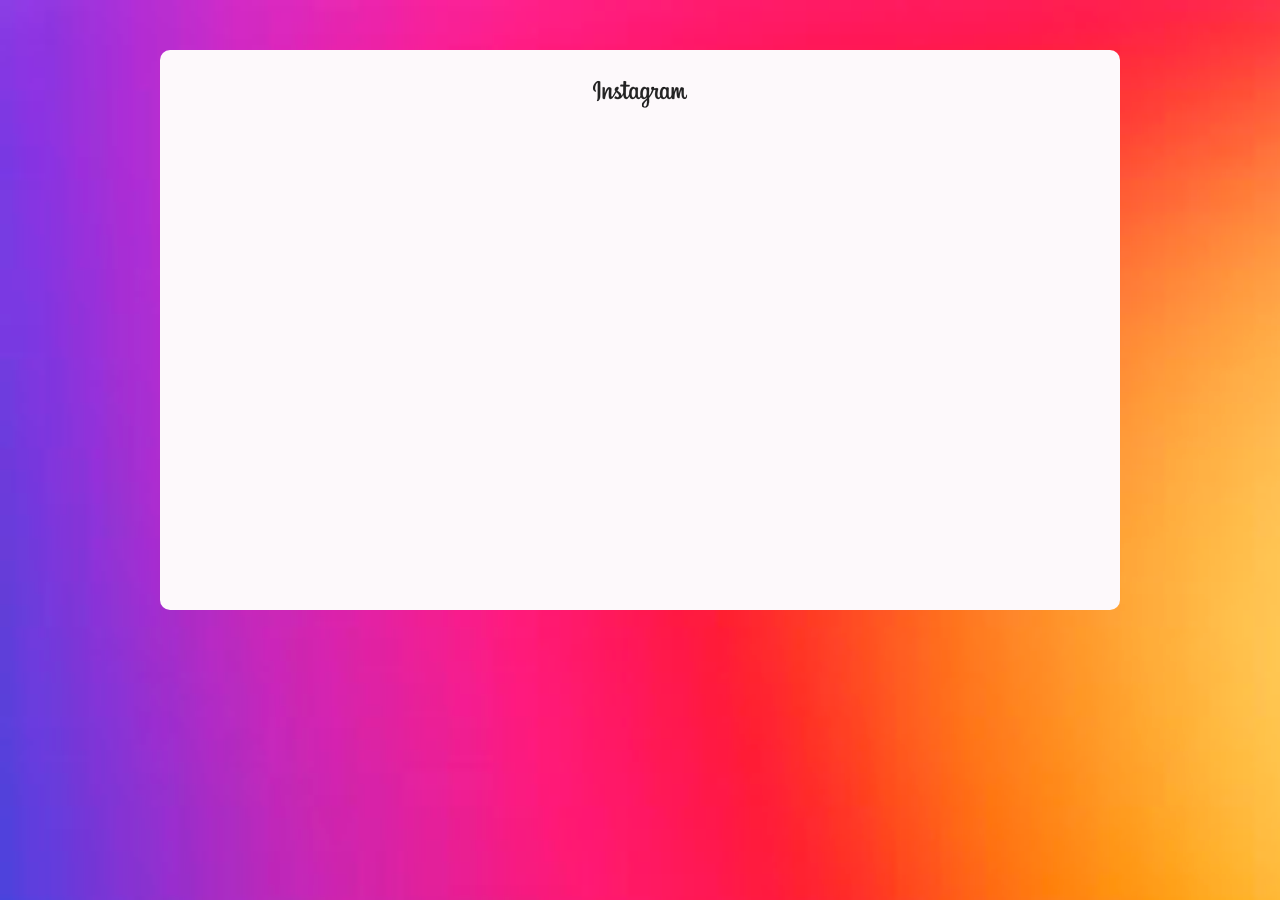
<file: index.html>
<!DOCTYPE html>
<html>
<head>
	<meta charset="utf-8">
	<title>Instagram Desktop</title>
	<link rel="stylesheet" href="css/estilos.css">
	<link rel="stylesheet" href="https://cdnjs.cloudflare.com/ajax/libs/font-awesome/4.7.0/css/font-awesome.min.css"/>
</head>
<body>
		<div class="container">
			<header class="header">
				<img src="images/logo.png" alt="">
			</header>
			<nav>
				<ul class="left">
					<a href=""><li class="li li-1">photo roll</li></a>
					<a href=""><li class="li li-2">live</li></a>
					<a href=""><li class="li li-3">Profile</li></a>
				<!-- </ul>
				<ul class="right"> -->
					<a href=""><li class="li li-4">Messages</li></a>
					<a href=""><li class="li li-5">Bookmarks</li></a>
					<a href=""><li class="li li-6">Settings</li></a>
				</ul>
			</nav>
			<div class="container-images">
				<div class="container-section">
					<section class="section-one">
						<div class="img img1">
							<a href="photo.html" style="background-image: url('images/img-1.png');"></a>
						</div>
						<div class="img img2">
							<a href="#" style="background-image: url('images/img-2.png');"></a>
						</div>
						<div class="img img3">
							<a href="#" style="background-image: url('images/img-3.png');"></a>
						</div>
						<div class="img img4">
							<a href="#" style="background-image: url('images/img-4.png');"></a>
						</div>
					</section>
					<section class="">
						<div class="img img5">
							<a href="#" style="background-image: url('images/img-5.png');"></a>
						</div>
						<div class="img img6">
							<a href="#" style="background-image: url('images/img-6.png');"></a>
						</div>
						<div class="img img7">
							<a href="#" style="background-image: url('images/img-7.png');"></a>
						</div>
						<div class="img img8">
							<a href="#" style="background-image: url('images/img-8.png');"></a>
						</div>
					</section>
					<section class="" id="caja-flotante">
						<div class="img img9">
							<a href="#" style="background-image: url('images/img-9.png');"></a>
						</div>
						<div class="img img10">
							<a href="#" style="background-image: url('images/img-10.png');"></a>
						</div>
						<div class="img img11">
							<a href="#" style="background-image: url('images/img-11.png');"></a>
						</div>
						<div class="img img12">
							<a href="#" style="background-image: url('images/img-12.png');"></a>
						</div>
					</section>
				</div>
			</div>
			<!-- <div class="container-scroll">
				<button class="btn" type="button" name="button"><i class="fa fa-hand-o-down" aria-hidden="true"></i></button>
				<h5>scroll down to see more</h5>
			</div> -->
		</div>
</body>
</html>
</file>
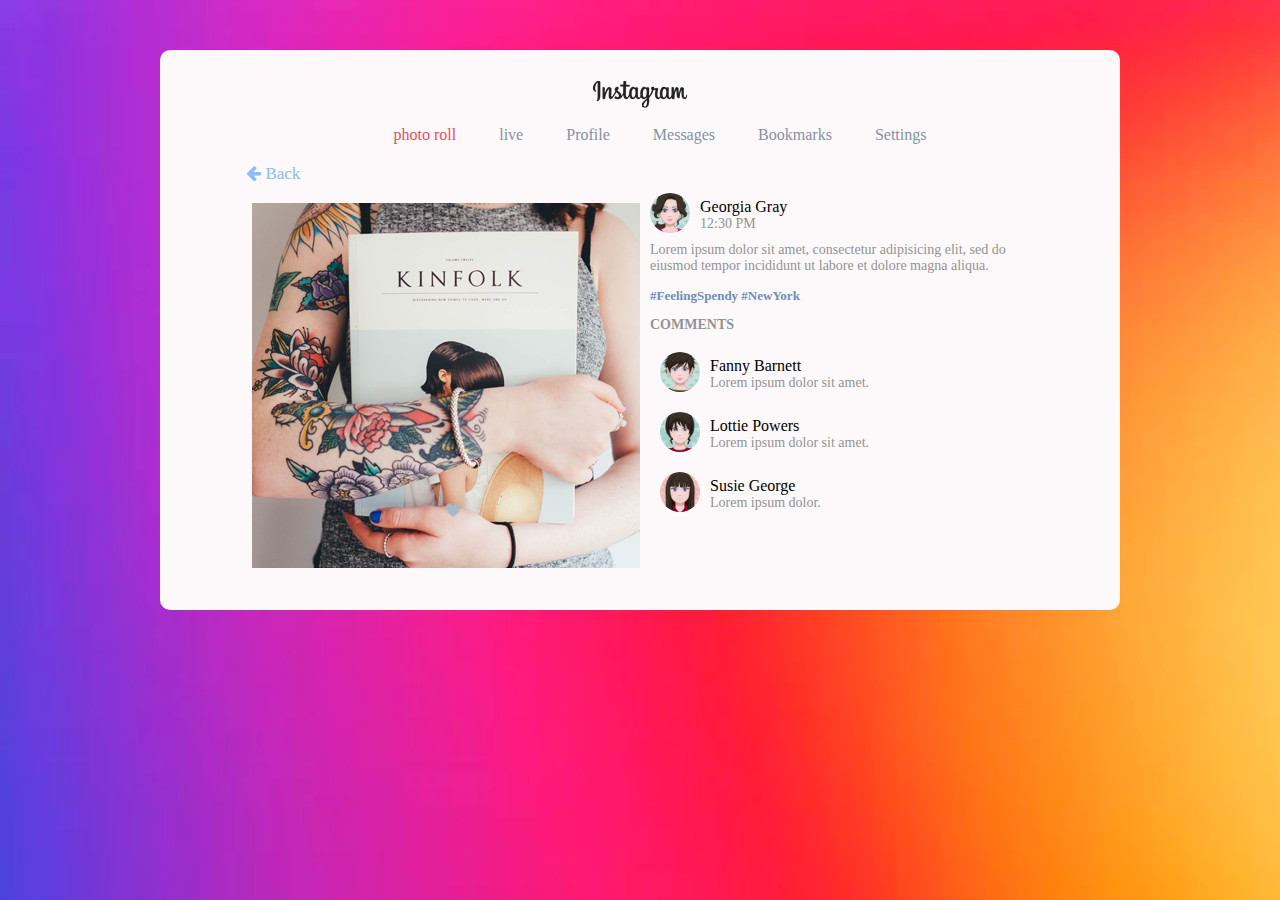
<file: photo.html>
<!DOCTYPE html>
<html>
	<head>
		<meta charset="utf-8">
		<title>Photo Roll</title>
		<link rel="stylesheet" href="css/estilos.css">
		<link rel="stylesheet" href="https://cdnjs.cloudflare.com/ajax/libs/font-awesome/4.7.0/css/font-awesome.min.css"/>
		<style>
	.tweet-box div {
		cursor: pointer;
		width: 50px;
		height: 50px;
		position: absolute;
		margin-top: 22%;
		margin-left: 13%;
	}
	.like {
		cursor: pointer;
		/*width: 100px;
		height: 100px;*/
		width: 50px;
		height: 50px;
		background-image: url('corazon.png');
		/*background-size: x y;*/
		background-size: 1450px 50px;
		/*background: red;*/
	}
	.like.is-liked {
		animation-name: like;
		/*animation-duration: 800ms;*/
		animation-duration: .8s;
		/*2900 / 29 = 100px*/
		animation-timing-function: steps(28);
		/*background-position: -2800px 0;*/
		/*background-position: right;*/
		animation-fill-mode: forwards;
	}
	@keyframes like {
		0% {
			background-position: 0 0;
		}
		100% {
			background-position: right;
			/*background-position: -2800px 0;*/
		}
	}
</style>
	</head>
	<body>



		<div class="container">
				<header class="">
					<img src="images/logo.png" alt="">
				</header>
			<nav>
				<ul>
					<a href=""><li>photo roll</li></a>
					<a href=""><li>live</li></a>
					<a href=""><li>Profile</li></a>
					<a href=""><li>Messages</li></a>
					<a href=""><li>Bookmarks</li></a>
					<a href=""><li>Settings</li></a>
				</ul>
			</nav>
			<div class="back">
				<a href="index.html"><i class="fa fa-arrow-left back-back" aria-hidden="true">   Back</i></a>
			</div>
			<div class="container-images">
				<div class="container-article">
					<section class="container-photo">
						<div id="photo" class="photo-photo" style="">
							<div class="img-photo">
								<div id="button" class="tweet-box">
									<div class="like" id="like"></div>
								</div>
								<!-- <button class="button"type="button" name="button"></button> -->
								<!-- <i id="button" class="fa fa-heart-o heart" aria-hidden="true"></i> -->
							</div>
							<div class="notification" id="notification"></div>
							<!-- <img class="img-photo" src="images/img-13.png"alt="" > -->
						</div>
					</section>
					<section class="container-comments">
						<div class="item-author">
							<img class="author"src="images/avatar.png" alt="" width="35" height="35">
							<span>Georgia Gray <p class="subtitle">12:30 PM</p> </span>
							<p>Lorem ipsum dolor sit amet, consectetur adipisicing elit, sed do eiusmod tempor incididunt ut labore et dolore magna aliqua.</p>
							<h3>#FeelingSpendy #NewYork</h3>
							<h4>COMMENTS</h4>
							<div class="">
								<img class="author"src="images/avatar-2.png" alt="" width="35" height="35"><span>Fanny Barnett <p class="subtitle">Lorem ipsum dolor sit amet.</p> </span>
							</div>
							<div class="">
								<img class="author"src="images/avatar-3.png" alt="" width="35" height="35"><span>Lottie Powers <p class="subtitle">Lorem ipsum dolor sit amet.</p></span>
							</div>
							<div class="">
								<img class="author"src="images/avatar-4.png" alt="" width="35" height="35"><span>Susie George <p class="subtitle">Lorem ipsum dolor.</p></span>
							</div>
							<!-- <div class="">
								<input type="text" name="" value="">
							</div> -->
						</div>
					</section>
			</div>
		</div>

		<script>
    const $button = document.getElementById('button');
    const $bell = document.getElementById('notification');

		let count = 0

    $button.addEventListener('click', () => {
			$bell.innerHTML = `${count++} Likes`;
      $bell.classList.add('show-count');
      $bell.classList.add('notify');
    });

    $bell.addEventListener('animationend', ()=> {
      $bell.classList.remove('notify');
    });
  </script>
	<script>
	const $like = document.getElementById('like');
	$like.addEventListener('click', (event)=>{
		// console.log(event);
		// $like.classList.add('is-liked');
		$like.classList.toggle('is-liked');
	});
</script>
	</body>
</html>
</file>
<file: css/estilos.css>
body {
	margin: 0px;
	background-image: url("../images/fondo.png");
	background-repeat: no-repeat;
}

header {
	display: flex;
	justify-content: center;
	align-items: center;
	margin-top: 25px;
	margin-bottom: 15px;
}

.back {
	margin-top: -15px;
  margin-bottom: 5px;
  width: 82%;
  color: #88bcfe !important;
  margin: auto;
}
.back-back {
	color: #88bcfe!important;
}

.container {
	background: #FDF9FB;
	width: 75%;
	height: 560px;
	border-radius: 10px;
	margin: 0 auto;
	margin-top: 50px;
	overflow: hidden;
}
.container-images {
	height: 400px;
	overflow: hidden;
	/*animation: container .8s forwards;*/
	/*display: none;*/
}

.container-scroll {
	display: flex;
  justify-content: center;
  width: 30%;
  margin: auto;
  margin-top: 25px;
	display: none;
}

.container-section {

    height: 380px;
    overflow: auto;
    width: 100%;
    scroll-snap-points-x: repeat(100%);
    scroll-snap-type: mandatory;
    overflow: auto;
		transform: translateY(100%);
		animation-duration: 1s;
		animation-name: sectionOne;
		animation-iteration-count: 1;
		animation-direction: normal;
		animation-timing-function:ease-in-out;
		animation-fill-mode: forwards;
		animation-delay: 2s;
}

.container-article {
	width: 85%;
	margin: auto;
	display: flex;
	height: 365px;
}

.container-photo {
	width: 50%;
	height: 365px;
}

.container-photo div {
	width: 100%;
	height: 365px;
}
.container-photo a {
	width: 100%;
	height: 350px;
	outline: none;
}
.img-photo {
	background: url("../images/img-13.png") no-repeat;
}
.img-photo:hover {
	background: url("../images/img-14.png")no-repeat;
}

.button {
	background: none;
	outline: 0;
	border: 0;
	width: 100%;
	margin: 0 auto;
	height: 100%;
}

/*.button:before {
	content: "\f08a";
	font-family: "FontAwesome";
	position: absolute;
	margin-top: 10%;
	font-size: 23px;
}*/

div .notification {
	height: 50px;
	margin: 0 auto;
	margin-top: -50px;
	width: 20%;
	color: black;
	margin-left: 43%;
}

.container-comments {
	width: 50%;
	height: 365px;
	animation-name: container-comments;
	animation-fill-mode: forwards;
	animation-timing-function: ease;
	animation-duration: 0.5s;
}

.container-comments div {
	width: 100%;
	height: 365px;
}

.container-comments a {
	width: 100%;
	height: 365px;
}

.btn {
	background: #FDF9FB;
	outline: 0;
	border: 0;
	position: absolute;
}

.author {
	width: 40px;
	height: 40px;
	border-radius: 100%;
}

.item-author div {
	height: 50px;
}

.subtitle {
	color: #929394;
	margin: 0;
}

p, h4 {
	color: #929394;
	font-size: 14px;
	margin-top: 5px;
}

h3 {
	font-size: 13px;
  color: #6b8ebe;
}

ul {
	display: flex;
  width: 60%;
  justify-content: space-around;
  list-style: none;
  margin: auto;
	color: #8392a7;
	/*padding: 0;*/
}
a:first {
	color: #ed4c5a important!;
}
a {
	list-style: none;
	margin: auto;
	color: #8392a7;
	text-decoration: none;
}
a:hover {
	color: #ed4c5a;
}

a:first-child {
	color: #ed4c5a !important;
}

nav {
	display: flex;
	/*width: 60%;*/
	margin: auto;
	margin-bottom: 20px;
}
section {
	width: 95%;
	margin: auto;
	/*margin-top: 15px;*/
  height: 185px;
  display: flex;
  justify-content: center;
}

section div {
	height: 170px;
	width: 25%;
	margin: 10px;
}

section div a {
	height: 170px;
	background-repeat: no-repeat;
	display: flex;
	border-radius: 7px;
}

span {
	position: absolute;
  margin-top: 5px;
  margin-left: 10px;
}

h5 {
	color: #bbc4d0;
}
 .fa {
	 font-size: 17px!important;
 }
::-webkit-scrollbar {
  display: none;
}

.heart {
	font-size: 27px !important;
	animation-name: heart;
	width: 100%;
	height: 100%;
	padding-top: 75%;
  /*padding-left: 47%;*/
	position: static;
	opacity: 0;
}
.heart:hover {
	opacity: 1;
	font-size: 27px !important;
	animation-name: heart;
	width: 100%;
	height: 100%;
	/*padding-top: 110%;
  padding-left: 50%;*/
}


/*Animaciones*/

.img {
	transform: translateY(100%);
	animation-name: img;
	animation-iteration-count: 1;
	animation-direction: normal;
	animation-timing-function:ease-in-out;
	animation-fill-mode: forwards;
	animation-delay: 2s;
	animation-duration: 1.5s;
}
.img1 {
	animation-duration: 0.5s;
	animation-name: img;
}
.img2 {
	animation-duration: 0.7s;
	animation-name: img;
}
.img3 {
	animation-duration: 0.9s;
	animation-name: img;
}
.img4 {
	animation-duration: 1.1s;
	animation-name: img;
}
.img5 {
	animation-duration: 0.5s;
	animation-name: img;
}
.img6 {
	animation-duration: 0.7s;
	animation-name: img;
}
.img7 {
	animation-duration: 0.9s;
	animation-name: img;
}
.img8 {
	animation-duration: 1.1s;
	animation-name: img;
}
.img9 {
	animation-duration: 3.6s;
	animation-name: img;
}
.img10 {
	animation-duration: 4s;
	animation-name: img;
}
.img11 {
	animation-duration: 4.4s;
	animation-name: img;
}
.img12 {
	animation-duration: 4.8s;
	animation-name: img;
}

.header {
	animation: logoIn 0.5s forwards;
	/*animation-duration: 3s;*/
	animation-delay: 1s;
	animation-fill-mode: backwards;
}


.li {
	/*transform: translateX(-600%);*/
	animation-name: li;
	opacity: 0;
	animation-iteration-count: 1;
	animation-direction: normal;
	animation-timing-function:ease-in-out;
	animation-fill-mode: forwards;
	animation-delay: 1.5s;
	animation-duration: 0.8s;
}

.li-1 {
	/*transform: translateX(-70px);*/
	animation-duration: 0.5s;
	animation-name: li;
	opacity: 0;
}
.li-2 {
	/*transform: translateX(-60px);*/
	animation-duration: 0.7s;
	animation-name: li;
	opacity: 0;
}
.li-3 {
	/*transform: translateX(-50px);*/
	animation-duration: 0.9s;
	animation-name: li;
	opacity: 0;
}
.li-4 {
	/*transform: translateX(-40px);*/
	animation-duration: 1.1s;
	animation-name: li;
	opacity: 0;
}
.li-5 {
	/*transform: translateX(-30px);*/
	animation-duration: 1.3s;
	animation-name: li;
	opacity: 0;
}
.li-6 {
	/*transform: translateX(-20px);*/
	animation-duration: 1.5s;
	animation-name: li;
	opacity: 0;
}

@keyframes logoIn {
	0% {
		height: 100%;
		transform: scale(1.5);

	}
	100% {
		height: 7%;
	}
}

@keyframes slidein {
  0% {
	}
  100% {
   /*margin-left:18%;
   width:60%;*/
	 opacity: 1;
 }
}

@keyframes sectionOne {
	0% {
		/*transform: translateY(0%);*/
	}
	100% {
		transform: translateY(0%);

	}
}

@keyframes img {
	0% {
		/*transform: translateY(0%);*/
	}
	100% {
		transform: translateY(0%);

	}
}

@keyframes li {
	0% {
		/*transform: translateY(0%);*/
	}
	100% {
		transform: translateY(0%);
		opacity: 0.9;

	}
}

.notification {
	color: white;
	width: 50px;
	height: inherit;

	display: flex;
	align-items: center;
	justify-content: center;
	position: relative;

}

.notification:before {
	/*content: "\f0f3";*/
	font-family: "FontAwesome";
	display: block;
	transform-origin: center top;
}
.notification.notify:before {
	animation-name: bell;
	animation-duration: 1s;
	animation-timing-function: ease-out; /*Al terminar la animacion sea mas lento*/
}

.notification:after {
	font-size: 11px;
	font-weight: bold;

	/*display: flex;
	align-items: center;
	justify-content: center;*/

	min-width: 30px;
	height: 20px;


	background: none;
	/*border-radius: 50%;*/
	color: black;

	font-family: Arial;
	position: absolute;
	align-items: center;

	top: 30px;
	right: 5px;
	margin-left: 30px;
	content: attr(data-count);
	opacity: 0;
	transform: scale(.5);
	transition: .3s;
	will-change: opacity, transform;
}
.notification.show-count:after {
	opacity: 1;
	transform: scale(1);
}
</file>
